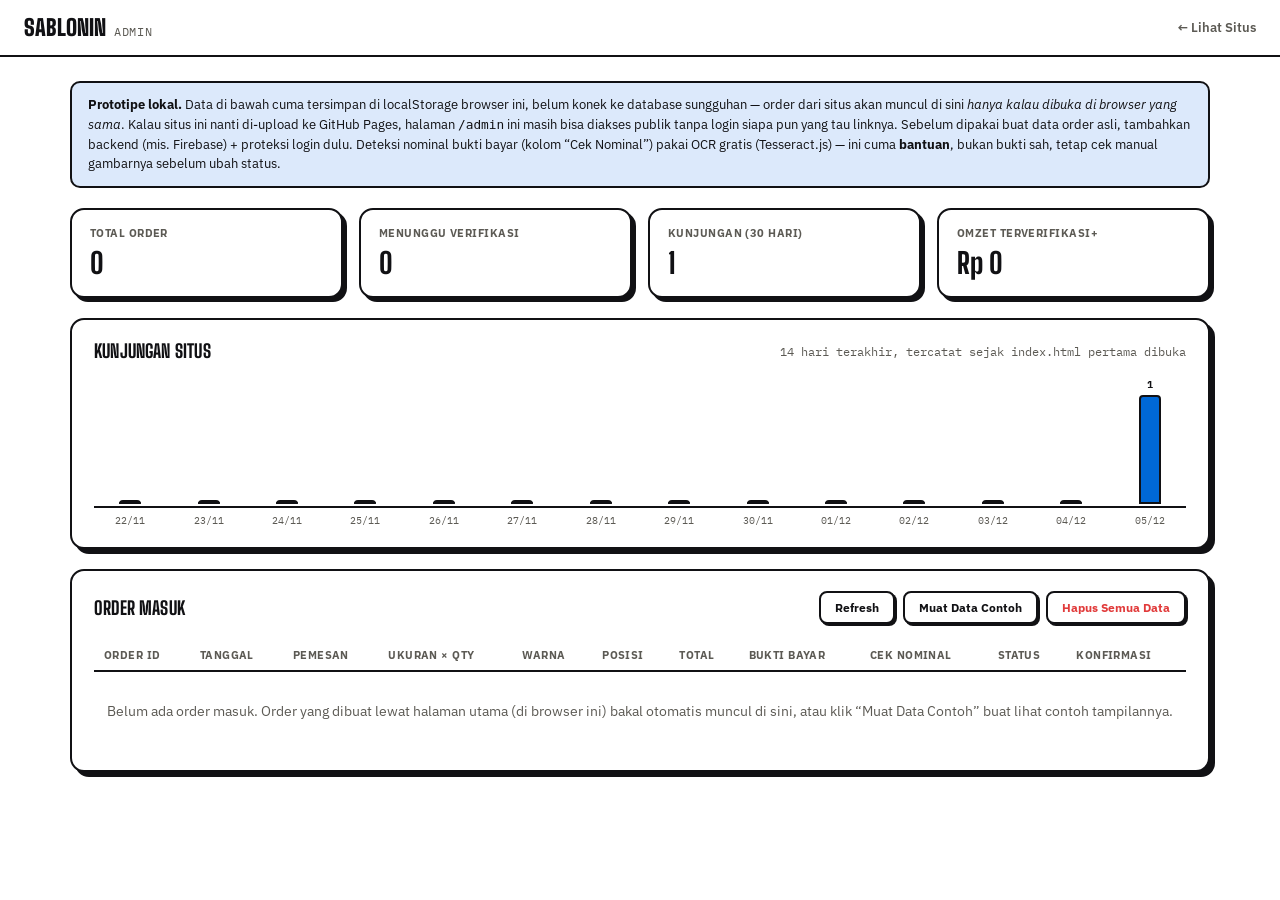
<file: admin/index.html>
<!DOCTYPE html>
<html lang="id">
<head>
<meta charset="UTF-8">
<meta name="viewport" content="width=device-width, initial-scale=1.0">
<title>Sablonin — Admin</title>
<link rel="preconnect" href="https://fonts.googleapis.com">
<link rel="stylesheet" href="https://fonts.googleapis.com/css2?family=Big+Shoulders+Display:wght@600;700;800;900&family=IBM+Plex+Sans:wght@400;500;600;700&family=IBM+Plex+Mono:wght@400;500;600&display=swap">
<link rel="stylesheet" href="styles.css">
</head>
<body>

<header class="admin-nav">
  <div class="admin-brand"><b>SABLONIN</b><span>Admin</span></div>
  <div style="display:flex;gap:16px;align-items:center;">
    <a href="../index.html">&larr; Lihat Situs</a>
  </div>
</header>

<div class="admin-shell">
  <div class="banner-note">
    <b>Prototipe lokal.</b> Data di bawah cuma tersimpan di localStorage browser ini, belum konek ke database sungguhan
    &mdash; order dari situs akan muncul di sini <i>hanya kalau dibuka di browser yang sama</i>. Kalau situs ini nanti
    di-upload ke GitHub Pages, halaman <code>/admin</code> ini masih bisa diakses publik tanpa login siapa pun yang
    tau linknya. Sebelum dipakai buat data order asli, tambahkan backend (mis. Firebase) + proteksi login dulu.
    Deteksi nominal bukti bayar (kolom &ldquo;Cek Nominal&rdquo;) pakai OCR gratis (Tesseract.js) &mdash; ini cuma
    <b>bantuan</b>, bukan bukti sah, tetap cek manual gambarnya sebelum ubah status.
  </div>

  <section class="stat-row">
    <div class="stat-tile"><div class="stat-label">Total Order</div><div class="stat-value" id="statOrders">0</div></div>
    <div class="stat-tile"><div class="stat-label">Menunggu Verifikasi</div><div class="stat-value" id="statPending">0</div></div>
    <div class="stat-tile"><div class="stat-label">Kunjungan (30 hari)</div><div class="stat-value" id="statViews">0</div></div>
    <div class="stat-tile"><div class="stat-label">Omzet Terverifikasi+</div><div class="stat-value" id="statRevenue">Rp 0</div></div>
  </section>

  <section class="admin-card">
    <div class="admin-card-head">
      <h2>Kunjungan Situs</h2>
      <span class="admin-card-sub">14 hari terakhir, tercatat sejak index.html pertama dibuka</span>
    </div>
    <div class="chart">
      <div class="chart-bars" id="chartBars"></div>
      <div class="chart-labels" id="chartLabels"></div>
    </div>
  </section>

  <section class="admin-card">
    <div class="admin-card-head">
      <h2>Order Masuk</h2>
      <div class="admin-actions">
        <button class="btn sm" id="refreshBtn">Refresh</button>
        <button class="btn sm" id="seedBtn">Muat Data Contoh</button>
        <button class="btn sm btn-danger" id="clearBtn">Hapus Semua Data</button>
      </div>
    </div>
    <div class="table-wrap">
      <table>
        <thead>
          <tr>
            <th>Order ID</th><th>Tanggal</th><th>Pemesan</th><th>Ukuran &times; Qty</th>
            <th>Warna</th><th>Posisi</th><th>Total</th><th>Bukti Bayar</th><th>Cek Nominal</th>
            <th>Status</th><th>Konfirmasi</th>
          </tr>
        </thead>
        <tbody id="ordersBody"></tbody>
      </table>
    </div>
    <div class="empty-state" id="ordersEmpty" hidden>
      Belum ada order masuk. Order yang dibuat lewat halaman utama (di browser ini) bakal otomatis muncul di sini,
      atau klik &ldquo;Muat Data Contoh&rdquo; buat lihat contoh tampilannya.
    </div>
  </section>
</div>

<script src="app.js"></script>

</body>
</html>
</file>
<file: admin/styles.css>
:root{
    --ink:#111114;
    --paper:#ffffff;
    --paper-2:#f7f3ea;
    --line-soft:#e6e1d4;
    --line-bold:#111114;
    --blue:#0068d6;
    --blue-soft:#dce9fb;
    --good:#16a34a;
    --warn:#c97a1b;
    --bad:#e13b3b;
    --ink-soft:#5c5a54;
  }
  @media (prefers-color-scheme: dark){
    :root:not([data-theme="light"]){
      --ink:#f5f1e8; --paper:#0e0e11; --paper-2:#17171b; --line-soft:#2c2c31; --line-bold:#f5f1e8;
      --blue:#4dabff; --blue-soft:#0d2745; --good:#4ade80; --warn:#fbbf24; --bad:#f87171; --ink-soft:#a6a29a;
    }
  }
  :root[data-theme="dark"]{
    --ink:#f5f1e8; --paper:#0e0e11; --paper-2:#17171b; --line-soft:#2c2c31; --line-bold:#f5f1e8;
    --blue:#4dabff; --blue-soft:#0d2745; --good:#4ade80; --warn:#fbbf24; --bad:#f87171; --ink-soft:#a6a29a;
  }
  *{box-sizing:border-box;}
  body{margin:0;background:var(--paper);color:var(--ink);font-family:'IBM Plex Sans',system-ui,sans-serif;}
  h1,h2{text-wrap:balance;}

  .btn{font-family:'IBM Plex Sans',sans-serif;font-weight:700;font-size:.82rem;padding:9px 18px;
    border-radius:8px;border:2px solid var(--line-bold);cursor:pointer;background:var(--paper);color:var(--ink);
    box-shadow:3px 3px 0 var(--line-bold);transition:transform .1s,box-shadow .1s;}
  .btn:hover{transform:translate(1px,1px);box-shadow:2px 2px 0 var(--line-bold);}
  .btn:active{transform:translate(3px,3px);box-shadow:0 0 0 var(--line-bold);}
  .btn-danger{color:var(--bad);}
  .btn:disabled{opacity:.4;cursor:not-allowed;box-shadow:none;transform:none;}

  .admin-nav{position:sticky;top:0;z-index:5;background:var(--paper);border-bottom:2.5px solid var(--line-bold);
    display:flex;align-items:center;justify-content:space-between;padding:14px 24px;flex-wrap:wrap;gap:10px;}
  .admin-brand{display:flex;align-items:baseline;gap:8px;}
  .admin-brand b{font-family:'Big Shoulders Display',sans-serif;font-weight:900;font-size:1.4rem;}
  .admin-brand span{font-family:'IBM Plex Mono',monospace;font-size:.72rem;color:var(--ink-soft);
    text-transform:uppercase;letter-spacing:.06em;}
  .admin-nav a{font-size:.82rem;color:var(--ink-soft);text-decoration:none;font-weight:600;}
  .admin-nav a:hover{color:var(--blue);}

  .admin-shell{max-width:1180px;margin:0 auto;padding:24px 20px 60px;display:flex;flex-direction:column;gap:20px;}

  .banner-note{border:2px solid var(--line-bold);background:var(--blue-soft);border-radius:10px;
    padding:12px 16px;font-size:.8rem;color:var(--ink);line-height:1.55;}
  .banner-note b{font-weight:700;}

  .stat-row{display:grid;grid-template-columns:repeat(4,1fr);gap:16px;}
  @media (max-width:760px){.stat-row{grid-template-columns:repeat(2,1fr);}}
  .stat-tile{border:2.5px solid var(--line-bold);border-radius:14px;padding:16px 18px;background:var(--paper);
    box-shadow:4px 4px 0 var(--line-bold);}
  .stat-label{font-size:.7rem;text-transform:uppercase;letter-spacing:.04em;color:var(--ink-soft);
    font-weight:700;margin-bottom:6px;}
  .stat-value{font-family:'Big Shoulders Display',sans-serif;font-size:1.8rem;font-weight:800;
    font-variant-numeric:tabular-nums;}

  .admin-card{border:2.5px solid var(--line-bold);border-radius:14px;padding:20px 22px;background:var(--paper);
    box-shadow:5px 5px 0 var(--line-bold);}
  .admin-card-head{display:flex;justify-content:space-between;align-items:center;gap:12px;margin-bottom:16px;
    flex-wrap:wrap;}
  .admin-card-head h2{font-family:'Big Shoulders Display',sans-serif;font-size:1.15rem;margin:0;font-weight:800;
    text-transform:uppercase;letter-spacing:.01em;}
  .admin-card-sub{font-size:.74rem;color:var(--ink-soft);font-family:'IBM Plex Mono',monospace;}
  .admin-actions{display:flex;gap:8px;flex-wrap:wrap;}
  .btn.sm{padding:7px 14px;font-size:.72rem;box-shadow:2px 2px 0 var(--line-bold);}
  .btn.sm:hover{box-shadow:1px 1px 0 var(--line-bold);}

  .chart{display:flex;flex-direction:column;gap:6px;}
  .chart-bars{display:flex;align-items:flex-end;gap:6px;height:130px;border-bottom:2px solid var(--line-bold);
    padding-bottom:2px;}
  .chart-bar-col{flex:1;display:flex;flex-direction:column;align-items:center;justify-content:flex-end;
    height:100%;gap:4px;}
  .chart-bar{width:100%;max-width:22px;background:var(--blue);border:2px solid var(--line-bold);
    border-radius:4px 4px 0 0;transition:height .2s;}
  .chart-value{font-size:.62rem;font-weight:700;color:var(--ink);font-family:'IBM Plex Mono',monospace;}
  .chart-labels{display:flex;gap:6px;}
  .chart-labels > div{flex:1;text-align:center;font-size:.6rem;color:var(--ink-soft);
    font-family:'IBM Plex Mono',monospace;}

  .table-wrap{overflow-x:auto;}
  table{width:100%;border-collapse:collapse;font-size:.82rem;}
  thead th{text-align:left;font-size:.66rem;text-transform:uppercase;letter-spacing:.04em;color:var(--ink-soft);
    padding:8px 10px;border-bottom:2px solid var(--line-bold);white-space:nowrap;}
  tbody td{padding:10px;border-bottom:1px solid var(--line-soft);vertical-align:middle;white-space:nowrap;}
  tbody tr:hover{background:var(--paper-2);}
  .order-id-cell{font-family:'IBM Plex Mono',monospace;font-weight:700;}
  .status-select{font-family:'IBM Plex Sans',sans-serif;font-size:.76rem;padding:6px 8px;border-radius:6px;
    border:2px solid var(--line-soft);background:var(--paper-2);color:var(--ink);}
  .status-lock{font-size:.66rem;color:var(--ink-soft);display:block;margin-top:3px;}
  .proof-yes{color:var(--good);font-weight:700;}
  .proof-no{color:var(--ink-soft);}
  .ocr-yes{color:var(--good);}
  .ocr-no{color:var(--warn);}
  .ocr-none{color:var(--ink-soft);}
  .swatch-dot{display:inline-block;width:16px;height:16px;border-radius:50%;border:1.5px solid var(--line-bold);
    vertical-align:middle;margin-right:5px;}
  .wa-confirm{font-family:'IBM Plex Mono',monospace;font-size:.7rem;padding:6px 10px;border-radius:6px;
    border:2px solid var(--line-bold);background:var(--paper);color:var(--good);cursor:pointer;text-decoration:none;
    display:inline-block;}
  .wa-confirm:hover{background:var(--good);color:#fff;}
  .empty-state{text-align:center;padding:30px 10px;color:var(--ink-soft);font-size:.86rem;}

  @media (prefers-reduced-motion:reduce){*{transition-duration:.01ms !important;}}
</file>
